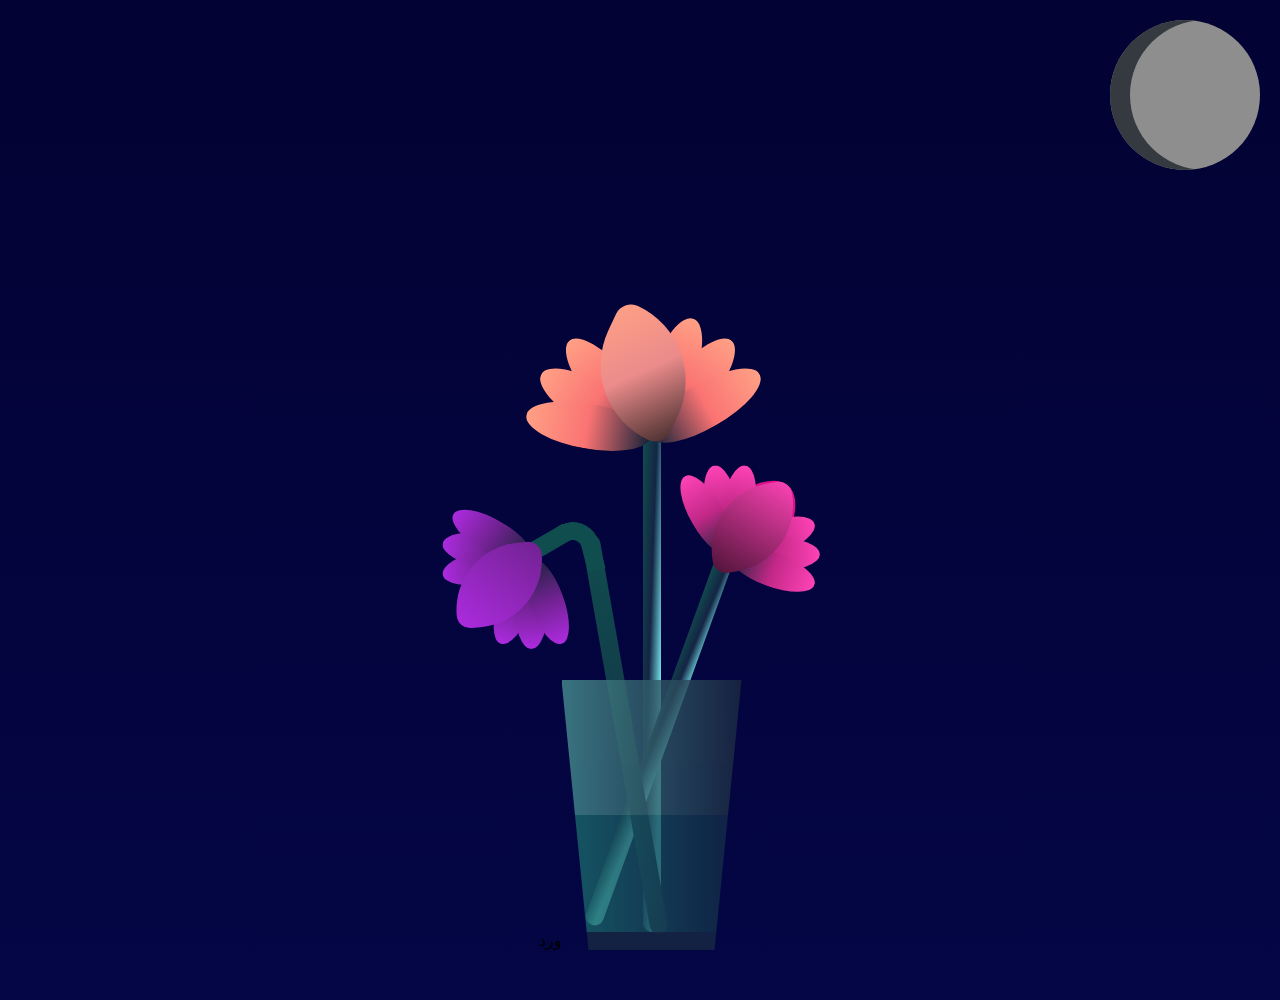
<file: flower/index.html>
<!DOCTYPE html>
<html lang="en">
  <p>ورد</p>
<head>
    <meta charset="UTF-8" />
    <meta http-equiv="X-UA-Compatible" content="IE=edge" />
    <meta name="viewport" content="width=device-width, initial-scale=1.0" />
    <link rel="stylesheet" href="style.css" />
    <title>Document</title>
  <body>
    <div class="flower">
      <div class="flower-pp">
        <div class="flower_l"></div>
        <div class="f">
          <div class="leaf leaf--1"></div>
          <div class="leaf leaf--2"></div>
          <div class="leaf leaf--3"></div>
          <div class="leaf leaf--4"></div>
          <div class="leaf leaf--5"></div>
          <div class="leaf leaf--6"></div>
          <div class="leaf leaf--7"></div>
          <div class="leaf leaf--8 flower__fall-down--yellow"></div>
        </div>
      </div>

      <div class="flower-pp flower-pp--2">
        <div class="flower_l"></div>
        <div class="f">
          <div class="leaf leaf--1"></div>
          <div class="leaf leaf--2"></div>
          <div class="leaf leaf--3"></div>
          <div class="leaf leaf--4"></div>
          <div class="leaf leaf--5"></div>
          <div class="leaf leaf--6"></div>
          <div class="leaf leaf--7"></div>
          <div class="leaf leaf--8 flower__fall-down--pink"></div>
        </div>
      </div>

      <div class="flower-pp flower-pp--3">
        <div class="flower_l"></div>
        <div class="f">
          <div class="leaf leaf--1"></div>
          <div class="leaf leaf--2"></div>
          <div class="leaf leaf--3"></div>
          <div class="leaf leaf--4"></div>
          <div class="leaf leaf--5"></div>
          <div class="leaf leaf--6"></div>
          <div class="leaf leaf--7"></div>
          <div class="leaf leaf--8 flower__fall-down--purple"></div>
        </div>
      </div>
      <div class="flower__glass"></div>
    </div>
  </body>
  <head>
    <meta charset="UTF-8">
    <meta name="viewport" content="width=device-width, initial-scale=1.0">
    <title>Crescent Moon</title>
    <link rel="stylesheet" href="style.css">
</head>
<html lang="en">
<head>
    <meta charset="UTF-8">
    <meta name="viewport" content="width=device-width, initial-scale=1.0">
    <title>Crescent Moon</title>
    <link rel="stylesheet" href="style.css">
</head>
<body>
    <div id="moon"></div>
</body>
</html>
</file>
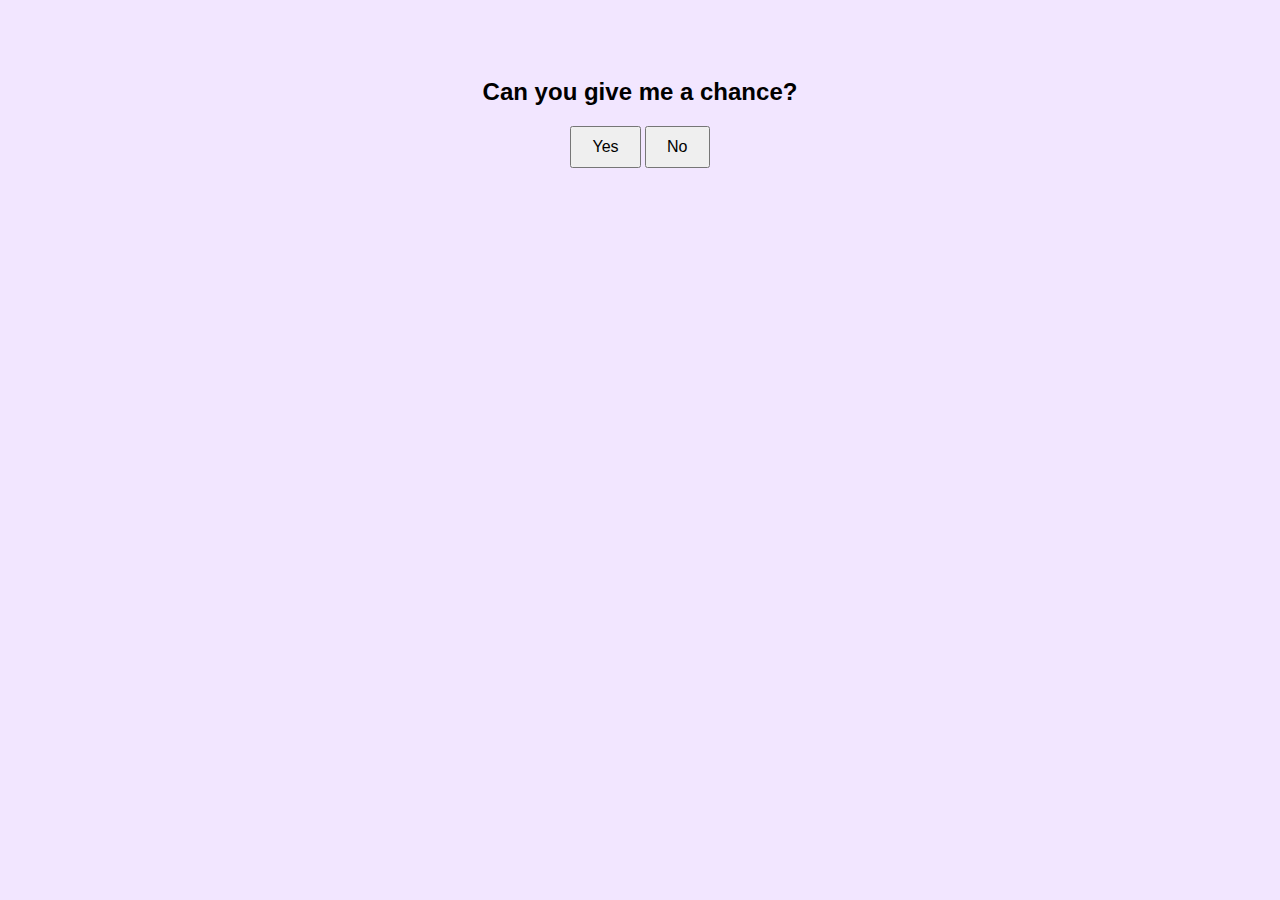
<file: <!DOCTYPE html>.html>
<!DOCTYPE html>
<html lang="en">
<head>
<meta charset="UTF-8">
<meta name="viewport" content="width=device-width, initial-scale=1.0">
<title>Chance Request</title>
<style>
  body {
    font-family: Arial, sans-serif;
    text-align: center;
    padding-top: 50px;
    background-color: #f2e6ff; /* Light purple background */
  }
  button {
    padding: 10px 20px;
    font-size: 16px;
    cursor: pointer;
  }
</style>
</head>
<body>

<h2>Can you give me a chance?</h2>
<button id="yesButton" onclick="showConfirmation()">Yes</button>
<button id="noButton" onclick="showPlease()">No</button>

<script>
let pleaseTexts = [
  "mno pleeaase just think about it😓",
  "think about it🙄",
  "for the big 2-2😫",
  "ill build you a froggy planet😔",
  "are you sure NO😣",
  "ill build you a froggy planet😔",
  "are you sure NO😣",
  "if not the relationship consider the call",
  "'just the call d.pickels'",
  "take your time before answering hun🙄🙄",
  "not asking for something more than a call",
  "im asking to get back together so a call to catch up and hear me👫👭",
  "يلا يا دكتورة جروح الغرام 👨‍🍼",
  "DO you think i have forgotten about you! NEVERRRR",
  "i got faith in U&I🙄👫👭",
  "so put your little hand in mine 👯‍♀️🪢👯",
  "if you'd be the cash i'd be the rubber band 💵💸with wings too",
  "ليتني لما عرفتك ما تركتك",
  "come on supermno 🪡 call me?",
  "growing together can be peaceful hun"
];
let index = 0;

function showConfirmation() {
  document.getElementById("yesButton").style.display = "none";
  document.getElementById("noButton").style.display = "none";
  document.body.innerHTML += "<h3 style='color: purple;'>Yaaaaaay! Call me asap tysm mno<3</h3>";
}

function showPlease() {
  let pleaseButton = document.getElementById("pleaseButton");
  if (!pleaseButton) {
    pleaseButton = document.createElement("button");
    pleaseButton.innerText = "Please";
    pleaseButton.id = "pleaseButton";
    pleaseButton.style.fontSize = "16px";
    document.body.insertBefore(pleaseButton, document.getElementById("noButton"));
  } else {
    let indexToShow = index % pleaseTexts.length;
    pleaseButton.innerText = pleaseTexts[indexToShow];
    index++;
    pleaseButton.style.fontSize = parseInt(window.getComputedStyle(pleaseButton).fontSize) + 2 + "px";
  }
}
</script>

</body>
</html>
</file>
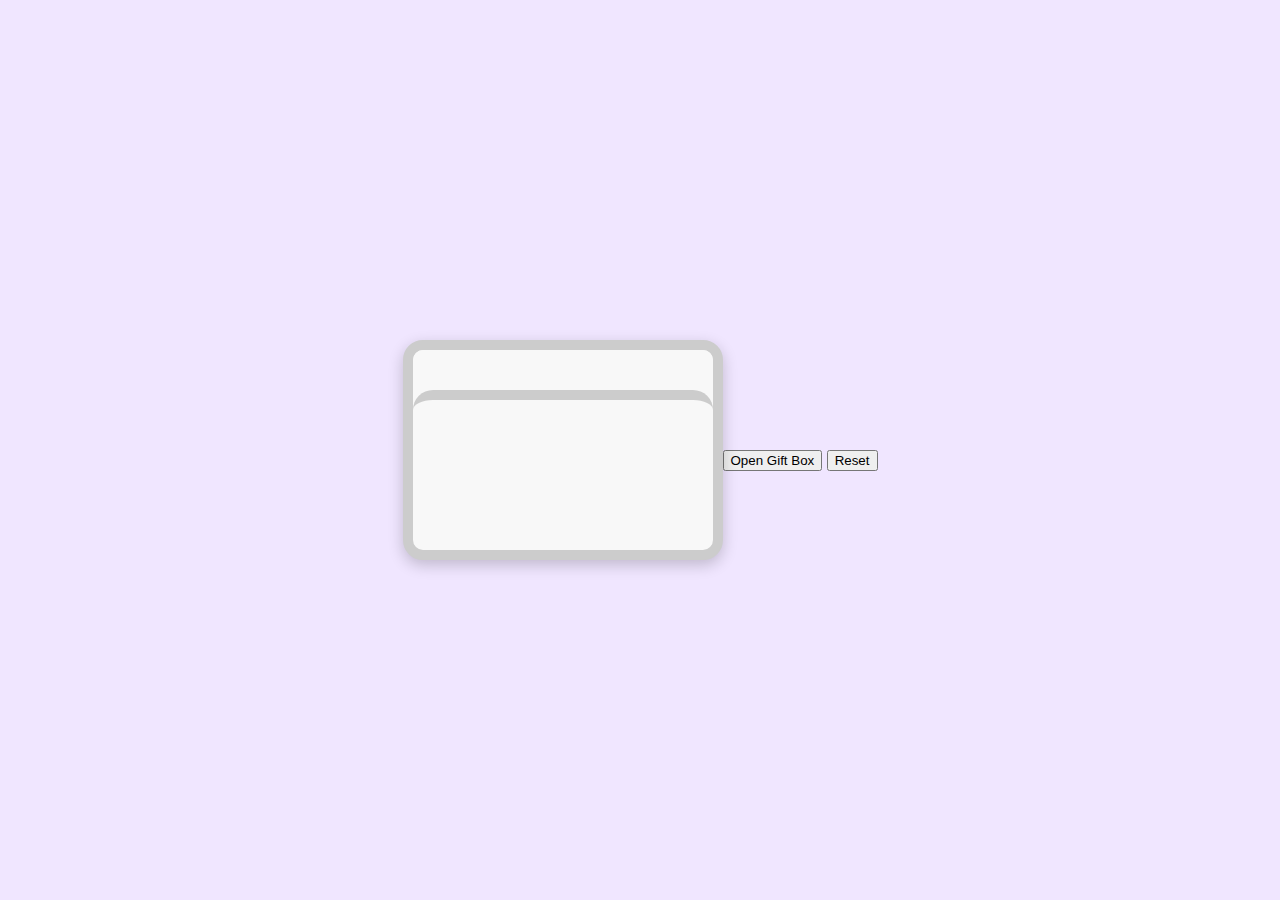
<file: envlope.html>
<!DOCTYPE html>
<html lang="en">
<head>
<meta charset="UTF-8">
<meta name="viewport" content="width=device-width, initial-scale=1.0">
<title>Heart Gift Box</title>
<style>
  body {
    font-family: Arial, sans-serif;
    display: flex;
    justify-content: center;
    align-items: center;
    height: 100vh;
    margin: 0;
    background-color: #f0e6ff; /* light purple background */
    overflow: hidden;
  }
  .gift-box {
    position: relative;
    width: 300px;
    height: 200px;
    background-color: #f8f8f8;
    border: 10px solid #ccc;
    border-radius: 20px;
    display: flex;
    justify-content: center;
    align-items: center;
    overflow: hidden;
    box-shadow: 0px 5px 15px rgba(0, 0, 0, 0.2);
  }
  .ribbon {
    position: absolute;
    top: 0;
    left: 50%;
    transform: translateX(-50%);
    width: 120px;
    height: 50px;
    background-color: #ffdb4d;
    border-radius: 0 0 20px 20px;
  }
  .gift-box .lid {
    position: absolute;
    top: -10px;
    width: 100%;
    height: 50%;
    background-color: #f8f8f8;
    border-top: 10px solid #ccc;
    border-radius: 0 0 20px 20px;
    overflow: hidden;
  }
  .gift-box .base {
    width: 100%;
    height: 50%;
    background-color: #f8f8f8;
    border-top: 10px solid #ccc;
    border-radius: 20px 20px 0 0;
    display: flex;
    justify-content: center;
    align-items: flex-end;
    padding-bottom: 10px;
    position: relative;
  }
  .gift-box .hearts-container {
    position: absolute;
    top: 0;
    left: 0;
    width: 100%;
    height: 100%;
    display: flex;
    flex-wrap: wrap;
    justify-content: center;
    align-items: center;
    z-index: 1;
    pointer-events: none;
  }
  .gift-box .heart {
    font-size: 30px;
    color: red;
    opacity: 0;
    animation: heartAnimation 2s ease-in-out forwards;
  }

  @keyframes heartAnimation {
    0% {
      opacity: 0;
      transform: translateY(-100%);
    }
    50% {
      opacity: 1;
      transform: translateY(0);
    }
    100% {
      opacity: 0;
      transform: translateY(100%);
    }
  }

  .buttons {
    margin-top: 20px;
  }
</style>
</head>
<body>

<div class="gift-box" id="gift-box">
  <div class="ribbon"></div>
  <div class="lid"></div>
  <div class="base">
    <div class="hearts-container"></div>
  </div>
</div>

<div class="buttons">
  <button onclick="openGiftBox()">Open Gift Box</button>
  <button onclick="reset()">Reset</button>
</div>

<script>
  function openGiftBox() {
    var giftBox = document.getElementById('gift-box');
    var heartsContainer = giftBox.querySelector('.hearts-container');
    giftBox.classList.add('open');
    setTimeout(function() {
      for (var i = 0; i < 22; i++) {
        setTimeout(function() {
          var heart = document.createElement('div');
          heart.className = 'heart';
          heart.innerHTML = '&#10084;'; // Different heart shape
          heartsContainer.appendChild(heart);
        }, i * 100);
      }
    }, 2000); // Adjust the time based on the box animation duration
  }

  function reset() {
    var giftBox = document.getElementById('gift-box');
    giftBox.classList.remove('open');
    var heartsContainer = giftBox.querySelector('.hearts-container');
    heartsContainer.innerHTML = '';
  }
</script>

</body>
</html>
</file>
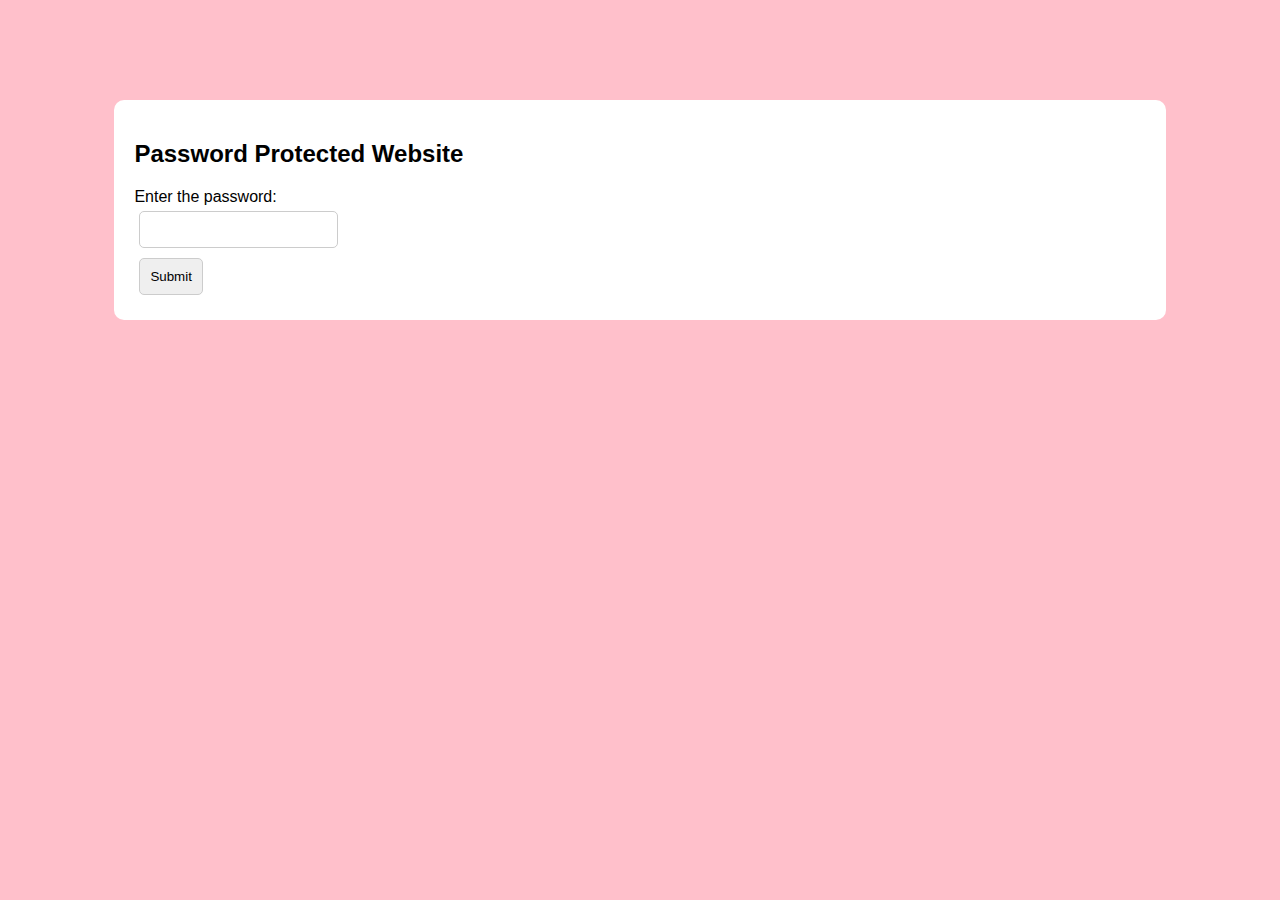
<file: mwtl.html>
<!DOCTYPE html>
<html lang="en">
<head>
<meta charset="UTF-8">
<meta name="viewport" content="width=device-width, initial-scale=1.0">
<title>Password Protected Website</title>
<style>
    body {
        font-family: Arial, sans-serif;
        background-color: pink;
    }
    #container {
        margin: 100px auto;
        width: 80%;
        background-color: white;
        padding: 20px;
        border-radius: 10px;
    }
    input[type="text"], input[type="submit"] {
        padding: 10px;
        margin: 5px;
        border-radius: 5px;
        border: 1px solid #ccc;
    }
    p {
        margin-top: 20px;
        text-align: center;
    }
</style>
</head>
<body>
<div id="container">
    <h2>Password Protected Website</h2>
    <form id="passwordForm">
        <label for="password">Enter the password:</label><br>
        <input type="text" id="password" name="password" required><br>
        <input type="submit" value="Submit">
    </form>
    <div id="content" style="display: none;">
        <p>2021رديت على الانستا ادعي لي دامه مطر والسنه ذيك مليانه الصدق زي كل السنين بس يعني احاول اخليها ممتعه للقراءة لك بعد هذا كان يوم ميلادي واليوم الي عطيتيني فيه فرصه نسولف بعد ما غثيتك لايكات واني ادخل بثوثك ذاك الوقت مرت الايام عاد وجا شهر الخير رمضان وكنتي تقولين انك دايم تختفين وذاك اول رمضان قعدتي فيه كنت شايف نفسي فيه شوي ترا معليش بعدها شهر ثمانيه شهر تسعه من ذيك السنه الي كنا فيها اقرب شي لبعض وكنا المرحله الي صار لها مسمى الحين عكس على ايامنا وبعدين جت فترة التحول الحرفي بديتي تفتحين قلبك علي بالكلام الي ودك تقولين اني اسويه بدون ما احس والي اذكره انه اني كنت امزح معك بدون احسب حساب ان يمكن مب مزحه عندك وبعدها كنت ارجف رجف احسب انك ما بتكلميني ابد!! بعدها طلعت خواف ومتسرع وطلع لا بس تبين نحسن الشي هذا فينا بعديييييننننن علاقتنا صارت اقرب مررره الفترة ذيك وبدت تلميحاتنا لبعض ايام نهاية السنه وووووو -->السنه الي بعدها </p>
        <p>2022السنه المميزه تلميحات وتقارب اكثر مع بداية السنه وفوقها بدينا مسلسلنا سوتس بالفترة ذيك وبعدها قررت انا وانتي قرار وكان حرفيا الورقة الاكبر باننا نعرف اننا نحب بعض وقلنا ان خلاااص نختار يوم كل واحد يكتب رسالة للثاني عن مشاعره للثاني وكتبناها وعشت احلى يوم مرره كان جميل والفتره ذيك مررره مره مره عسل وفيه شي مستحيل يجيني طاري يوم ٢٢ بدونها اذكر كنتي تذاكرين ومختفيه عني شوي المهم ان فجاه جا اعلان ان يوم ٢٢ بيكون اجازه من الدوله وقلت لك مستحيييييللللل الموضوع مقدر ومكتوب لنا والله كان شي كانه من روايه او فلم او خيال جتى لكن حنا عشناه واقع!!شي خيالي ممكن محد عاشه غيرنا بالدنيا هذي وبشكل كبير هذي السنه كانت مررره سنه فيها اشياء كثير صارت لنا ولو تبين جيتك الان تكلمت معك عن كل موقف صار بذيك السنه </p>
        <p>2023السننننه هذي اذكر لحظات الطالبه المجده الي بحايل تعيش حلمها وانا كنت معها بلحظات وبلحظات ما كنت وكيف في هذي السنه انا ومحبوبتي كنا نعيش اماكن جدييده من الراحه والحب وحنا مع بعض وكنا متفاهمين بطريقة مررره يتمناها الكثير وصلنا مراحل عمرنا ما وصلناها في تقاربنا والحياة كانت مره كويسه اليين ربي كتب اننا ما نكمل سوا في هذي السنه وفي هذي السنه ما فارقتي خيالي يوم من ايامه وحنا سوا وحنا مو سوا كنتي دايم بالخير والطيب في مخي بكل حب بكل شعور جميل عذب بهالدنيا مواقف كويسه جت هالسنه معك و موقف ما كان ودي اعيشه بس عشته معك كتن في هذي السنه وندمان وغير ندمان اني تركتك ندمان ان ليتني عشت معك ايامي وما قطعناها وكلمنا اننا احباب بهالدنيا وقبلت الي قلتي لي اياه ذاك اليوم وعشناه ولكن غير ندمان لاني احتجت الشي هذا انه يبين لي مين منيفه عندي في عمري ويمكن يكون هو الي يخلينا اقرب لبعض وبرضو عشان اني اخذت الوقت بنفسي لنفسي اني ارتب حياتي واجهز استعداداتي اني اكون احسن نسخه من نفسي مهنيا ودينيا وبكل الامور صراحه لكن مابي ابقى اتطور بالدنيا هذي واتغير وانا مو مع مين اتمناه بالدنيا هذي والحين ندخل السنه الجديده لان شوي هذي الاشياء من ضمن السنه الجديده </p>
        <p>2024 THE FUTURE اعيش دنياي واشوف نفسي بمراحل جديده من الدنيا هذي ومناي بالدنيا والي هو انتي مب معاي تعيش وتشوف مين مساعد هذا الي يبقى يمر بالدنيا واهم ما عنده ان محبوبته دايم معاه في الخير اول وفي الايام الي فيها ضعف له وانا ابغى اشوف منو الي تتغير يوم ورا يوم تطارد احلامها وتطمح للمعالي يوم ورا يوم واشوفها قدامي تمر بهم واشوفها واشوفني في اعلى مراحل الدنيا مستلذين ان شاء الله بالدنيا والاخره ونتمسك ببعض الايام الي ما تكون الافضل لنا بل يمكن تكون عاديه وانا ابي حياتي دايم فيها منو وحنا مرتاحين في رجا بعض وحنا مرتاحين في احضان بعض وان شاء الله يليها لسنين قدام</p>
        <p>Better late than never they say.</p>
        <p>Can we be an M&M together again?</p>
    </div>
</div>
<script>
    document.getElementById("passwordForm").addEventListener("submit", function(event) {
        event.preventDefault();
        var password = document.getElementById("password").value.toLowerCase();
        if (password === "s3dah") {
            document.getElementById("passwordForm").style.display = "none";
            document.getElementById("content").style.display = "block";
        } else {
            alert("Wrong password! Please try again.");
            document.getElementById("password").value = "";
        }
    });
</script>
</body>
</html>
</file>
<file: flower/style.css>
*,
*::after,
*::before {
  padding: 0;
  margin: 0;
  box-sizing: border-box;
}

:root {
  --color-bg: linear-gradient(to top, #040645, #020233);
  --color-glass: linear-gradient(to left, #1b2840, #478f90);
  --color-water: linear-gradient(to left, #142544, #1b6d6e);
}

body {
  background-image: var(--color-bg);
  min-height: 100vh;
  display: flex;
  justify-content: center;
  align-items: flex-end;
  overflow: hidden;
}

.flower {
  position: relative;
}

.flower__glass {
  width: 20vmin;
  height: 30vmin;
  background-image: var(--color-glass);
  clip-path: polygon(0 0, 100% 0, 85% 100%, 15% 100%);
  opacity: 0.8;
  position: relative;
}

.flower__glass::after {
  content: '';
  position: absolute;
  bottom: 0;
  left: 0;
  background-color: #182843;
  width: 100%;
  height: 2vmin;
}

.flower__glass::before {
  content: '';
  position: absolute;
  bottom: 0;
  left: 0;
  background-image: var(--color-water);
  width: 100%;
  height: 15vmin;
}

.flower-pp {
  position: absolute;
  left: 45%;
  bottom: 2vmin;
}

.flower-pp--2 {
  left: 50%;
  bottom: 5%;
  transform-origin: 10% left;
  transform: rotate(20deg);
}

.flower-pp--3 {
  left: 30%;
  bottom: 5%;
  transform-origin: 10% left;
  transform: rotate(-10deg);
}

.flower-pp--3 .flower_l {
  height: 45vmin;
  position: relative;
}

.flower-pp--3 .flower_l::after {
  content: '';
  position: absolute;
  left: 0;
  top: 0;
  width: 6vmin;
  height: 6vmin;
  transform: translate(-69%, -30%) rotate(-5deg);
  border-radius: 10vmin 10vmin 0 0;
  border: 2vmin solid #104d4e;
  border-bottom: transparent;
  border-left: transparent;
}

.flower-pp--3 .flower_l::before {
  content: '';
  position: absolute;
  left: -40%;
  top: -1%;
  width: 6vmin;
  height: 2vmin;
  transform-origin: right;
  transform: translate(-100%, -80%) rotate(-20deg);
  background-color: #104d4e;
  border-radius: 2vmin;
}

.flower-pp--3 .flower_l {
  background-image: linear-gradient(to top, #142544, #104d4e);
}

.flower-pp--2 .flower_l {
  height: 45vmin;
}

.flower-pp--2 .f {
  transform: translateX(-50%) rotate(20deg);
}

.flower-pp--3 .f {
  transform: translate(-350%, -50%) rotate(-120deg);
}

.flower-pp--2 .leaf:not(:first-child) {
  width: 3.8vmin;
  height: 10vmin;
  background-image: linear-gradient(to bottom, #ff43b6, #c22887, #1a233a 99%);
}

.flower-pp--3 .leaf:not(:first-child) {
  width: 3.8vmin;
  height: 10vmin;
  background-image: linear-gradient(to bottom, #ad2be0, #712291, #1a233a 99%);
}

.flower-pp--3 .leaf--1 {
  width: 8vmin;
  height: 10vmin;
  bottom: 2vmin;
  background-color: #ad2be0;
}

.flower-pp--2 .leaf--1 {
  width: 8vmin;
  height: 10vmin;
  bottom: 2vmin;
  background-color: #de118b;
}

.flower-pp--2 .f .leaf--8 {
  width: 10vmin;
  height: 9vmin;
  bottom: 3vmin;
  left: -30%;
  transform: rotate(-50deg);
  background-image: linear-gradient(to left bottom, #ff43b6, #4d1337);
}

.flower-pp--3 .f .leaf--8 {
  width: 10vmin;
  height: 9vmin;
  left: -10% !important;
  background-image: linear-gradient(to left bottom, #ad2be0, #712291);
}

.flower_l {
  width: 2vmin;
  height: 56vmin;
  background-image: linear-gradient(to left top, #82fdff 20%, #142544, #104d4e);
  border-radius: 4vmin;
}

.f {
  position: absolute;
  top: 1vmin;
  left: 50%;
  transform: translateX(-50%) rotate(-10deg);
  width: 2vmin;
  height: 2vmin;
}

.leaf {
  position: absolute;
  left: 50%;
  bottom: 2vmin;
  transform: translateX(-50%);
  width: 5vmin;
  height: 14vmin;
  background-image: linear-gradient(to bottom, #ffa085, #fa7373, #1a233a 99%);

  clip-path: ellipse(50% 50% at 50% 50%);
  transform-origin: center bottom;
  animation: open-flower 2s 1s backwards;
}

.leaf--1 {
  width: 10vmin;
  height: 12vmin;
  bottom: 3vmin;
  border-radius: 50% 50% 50% 50% / 80% 80% 20% 20%;
  background-color: #e24f5f;
  background-image: none;
  animation: open-flowe--middle 1.4s 1s backwards;
}

.leaf--2 {
  transform: translateX(-50%) rotate(-30deg);
}
.leaf--3 {
  transform: translateX(-50%) rotate(-50deg);
}
.leaf--4 {
  transform: translateX(-50%) rotate(-70deg);
}

.leaf--5 {
  transform: translateX(-50%) rotate(30deg);
}

.leaf--6 {
  transform: translateX(-50%) rotate(50deg);
}

.leaf--7 {
  transform: translateX(-50%) rotate(70deg);
}

.leaf--8 {
  width: 13vmin;
  height: 11vmin;
  bottom: 6vmin;
  left: -30%;
  border-radius: none;
  clip-path: none;
  border-radius: 10vmin 2vmin 10vmin 2vmin;
  transform: rotate(-55deg);
  background-image: linear-gradient(to left bottom, #ffa085, #eb8b8b, #492f2f 98%);
}

.flower__fall-down--yellow {
  animation: flower-fall-down-yellow 8s 1.2s linear forwards;
}

.flower__fall-down--pink {
  animation: flower-fall-down-pink 5s 1.2s linear forwards;
}

.flower__fall-down--purple {
  bottom: 4vmin;
  animation: flower-fall-down-purple 6s 1.2s linear forwards, flower-falling 6s 7.2s linear infinite;
}

@keyframes open-flower {
  0% {
    transform: translateX(-50%) rotate(0);
  }
}

@keyframes open-flowe--middle {
  0% {
    opacity: 0;
    transform: translateX(-50%) scale(0);
  }
}

@keyframes flower-fall-down-pink {
  0% {
    transform: rotate(-55deg);
  }

  50% {
    transform: rotateX(-100deg);
  }

  100% {
    transform: translate(2vmin, 28vmin);
  }
}

@keyframes flower-fall-down-yellow {
  0% {
    transform: rotate(-55deg);
  }

  50% {
    bottom: 3vmin;
    transform: rotateX(-100deg);
  }

  100% {
    transform: translate(2vmin, 70vmin) rotate(150deg);
  }
}

@keyframes flower-fall-down-purple {
  0% {
    transform: rotate(-50deg);
  }

  25% {
    bottom: 1vmin;
    transform: rotateX(-100deg);
    perspective: 0px;
  }

  50% {
    perspective: 0px;
    transform: translate(-30vmin, 2vmin) rotate(90deg);
  }

  75% {
    perspective: 0px;
    transform: translate(-34vmin, -2vmin);
  }

  100% {
    transform-origin: center;
    transform: translate(-34vmin, -2vmin) rotateY(-80deg) rotateX(35deg);
  }
}

@keyframes flower-falling {
  0%,
  100% {
    transform-origin: center;
    transform: translate(-34vmin, -2vmin) rotateY(-80deg) rotateX(35deg);
  }

  25% {
    transform-origin: center;
    transform: translate(-34.4vmin, -2vmin) rotateY(-84deg) rotateX(35deg);
  }

  50% {
    transform-origin: center;
    transform: translate(-32vmin, -4.2vmin) rotateY(-80deg) rotateX(35deg);
  }

  75% {
    transform-origin: center;
    transform: translate(-36vmin, 1.1vmin) rotateY(-80deg) rotateX(35deg);
  }
}
.star {
  width: 1px;
  height: 2px;
  border-left: 20px solid transparent;
  border-right: 20px solid transparent;
  border-bottom: 40px solid rgb(227, 227, 227); /* Adjust color and size */
  position: relative;
}
body {
  margin: 50px;
}

#moon {
  position: fixed;  /* Positions the moon at a fixed location */
  top: 20px;        /* Adjusts the top position from the edge */
  right: 20px;       /* Adjusts the right position from the edge */
  width: 150px;
  height: 150px;
  border-radius: 59%;
  background-color: #8e8e8e; /* Yellow color for the moon */
  box-shadow: inset 20px 0px 0px 0px #343a40; /* Creates the crescent moon shape */
}
body {
  margin: 50px;
  position: relative; /* Needed for absolute positioning of stars */
}
</file>
